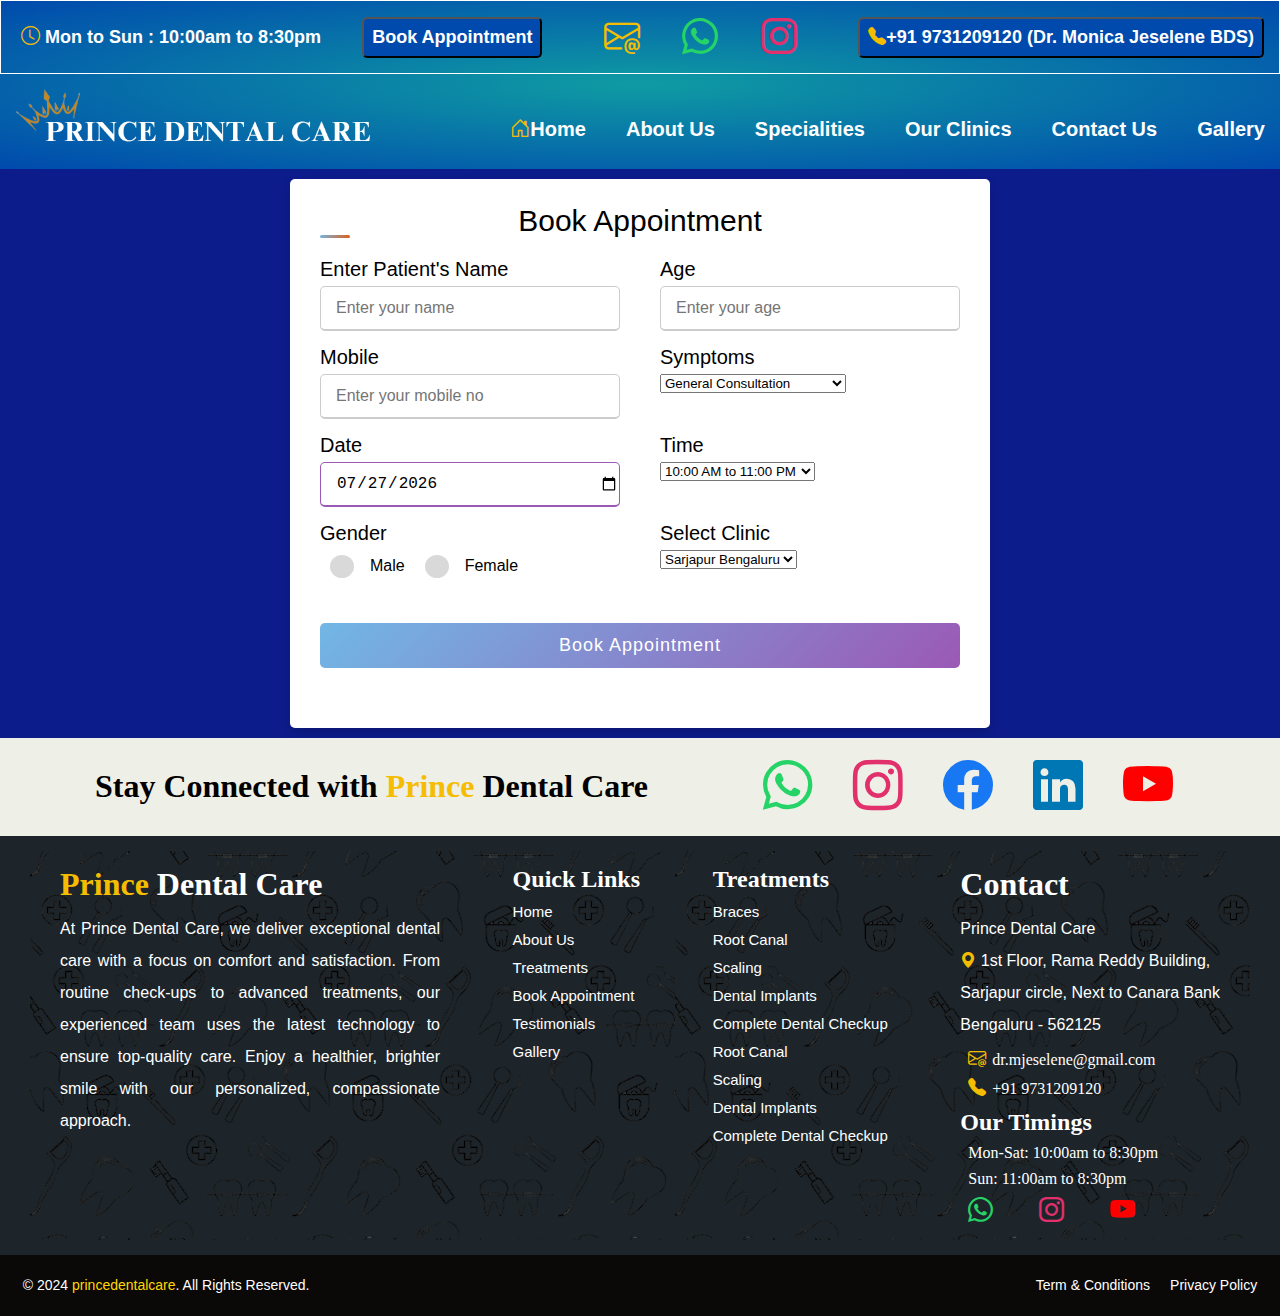
<file: bookappointment.html>
<!DOCTYPE html>
<html lang="en">

<head>
    <meta charset="UTF-8">
    <meta name="viewport" content="width=device-width, initial-scale=1.0">
    <title>Prince Dental Care</title>
    <link rel="icon" href="images/logo.png" type="image/x-icon">
    <link rel="stylesheet" href="css/bookappointment.css">
    <script src="scripts/headerfooter.js"></script>
</head>

<body>
    <my-header></my-header>

    <!----=================================================
            Body Section starts 
====================================================-->

    <div class="appointment">
        <div class="appointment-container">
            <div class="title">Book Appointment</div>
            <div class="content">
                <form action="https://docs.google.com/forms/u/0/d/e/1FAIpQLSdVy6F72R7KyDjoJyrfGA5Ijg1nvQAaX2KHRgMB1qzrdLCxIQ/formResponse" method="post">
                    <div class="user-details">
                        <div class="input-box">
                            <span class="details">Enter Patient's Name</span>
                            <input type="text" placeholder="Enter your name" name="entry.1768338588" required>
                        </div>
                        <div class="input-box">
                            <span class="details">Age</span>
                            <input type="number" placeholder="Enter your age" min="0" max="100" name="entry.120375040" required>
                        </div>
                        <div class="input-box">
                            <span class="details">Mobile</span>
                            <input type="text" placeholder="Enter your mobile no" name="entry.1459317647" required>
                        </div>
                        <div class="input-box">
                            <span class="details">Symptoms</span>
                            <select name="entry.290458296">
                                <option value="General Consultation">General Consultation</option>
                                <option value="General Consultation">General Consultation</option>
                                <option value="Toothache">Toothache</option>
                                <option value="Cavities">Cavities</option>
                                <option value="Bleeding Gums">Bleeding Gums</option>
                                <option value="Deposits On Teeth">Deposits On Teeth</option>
                                <option value="Stained or Discolored Teeth">Stained or Discolored Teeth</option>
                                <option value="Sensitive Teeth">Sensitive Teeth</option>
                                <option value="Missing Teeth">Missing Teeth</option>
                                <option value="Bad Breath">Bad Breath</option>
                                <option value="Dry Mouth">Dry Mouth</option>
                                <option value="Cracked or Broken teeth">Cracked or Broken teeth</option>
                                <option value="Mouth Ulcer">Mouth Ulcer</option>
                                <option value="Jaw Pain">Jaw Pain</option>
                                <option value="Malaligned Teeth">Malaligned Teeth</option>
                                <option value="Others">Others</option>
                            </select>
                        </div>
                        <div class="input-box">
                            <span class="details">Date</span>
                            <input type="date" id="date" placeholder="Select the Date" name="entry.391510535" required>
                        </div>
                        <div class="input-box">
                            <span class="details">Time</span>
                            <select name="entry.1488078028">
                                <option value="10:00 AM to 11:00 PM">10:00 AM to 11:00 PM</option>
                                <option value="11:00 AM to 12:00 PM">11:00 AM to 12:00 PM</option>
                                <option value="12:00 PM to 01:00 PM">12:00 PM to 01:00 PM</option>
                                <option value="01:00 PM to 02:00 PM">01:00 PM to 02:00 PM</option>
                                <option value="02:00 PM to 03:00 PM">02:00 PM to 03:00 PM</option>
                                <option value="03:00 PM to 04:00 PM">03:00 PM to 04:00 PM</option>
                                <option value="04:00 PM to 05:00 PM">04:00 PM to 05:00 PM</option>
                                <option value="05:00 PM to 06:00 PM">05:00 PM to 06:00 PM</option>
                                <option value="06:00 PM to 07:00 PM">06:00 PM to 07:00 PM</option>
                                <option value="07:00 PM to 08:00 PM">07:00 PM to 08:00 PM</option>
                            </select>
                        </div>
                        <div class="gender-details">
                            <input type="radio" name="entry.750170800" id="dot-1" value="Male">
                            <input type="radio" name="entry.750170800" id="dot-2" value="Female">
                            <span class="gender-title">Gender</span>
                            <div class="category">
                                <label for="dot-1">
                                    <span class="dot one"></span>
                                    <span class="gender">Male</span>
                                </label>
                                <label for="dot-2">
                                    <span class="dot two"></span>
                                    <span class="gender">Female</span>
                                </label>
                            </div>
                        </div>
                        <div class="input-box">
                            <span class="details">Select Clinic</span>
                            <select name="entry.1043951210">
                                <option value="Prince Dental Care - Sarjapur">Sarjapur Bengaluru</option>
                            </select>
                        </div>
                    </div>
                    <div class="button">
                        <input type="submit" value="Book Appointment">
                    </div>
                </form>
            </div>
        </div>
    </div>
    <!----==============================================
            Body section ends 
====================================================-->
    <my-footer></my-footer>
    <my-chat></my-chat>

</body>

<!-- Importing scripts starts-->
<script src="scripts/header.js"></script>
<script src="scripts/base.js"></script>
<!-- Importing scripts ends -->
<script>


    const dp = document.getElementById('date');
    var date = new Date();
    date.setDate(date.getDate() + 1);
    var bookingDate = date.toISOString().slice(0, 10);
    dp.setAttribute('value', bookingDate);
    dp.setAttribute('min', bookingDate);

</script>

</html>
</file>
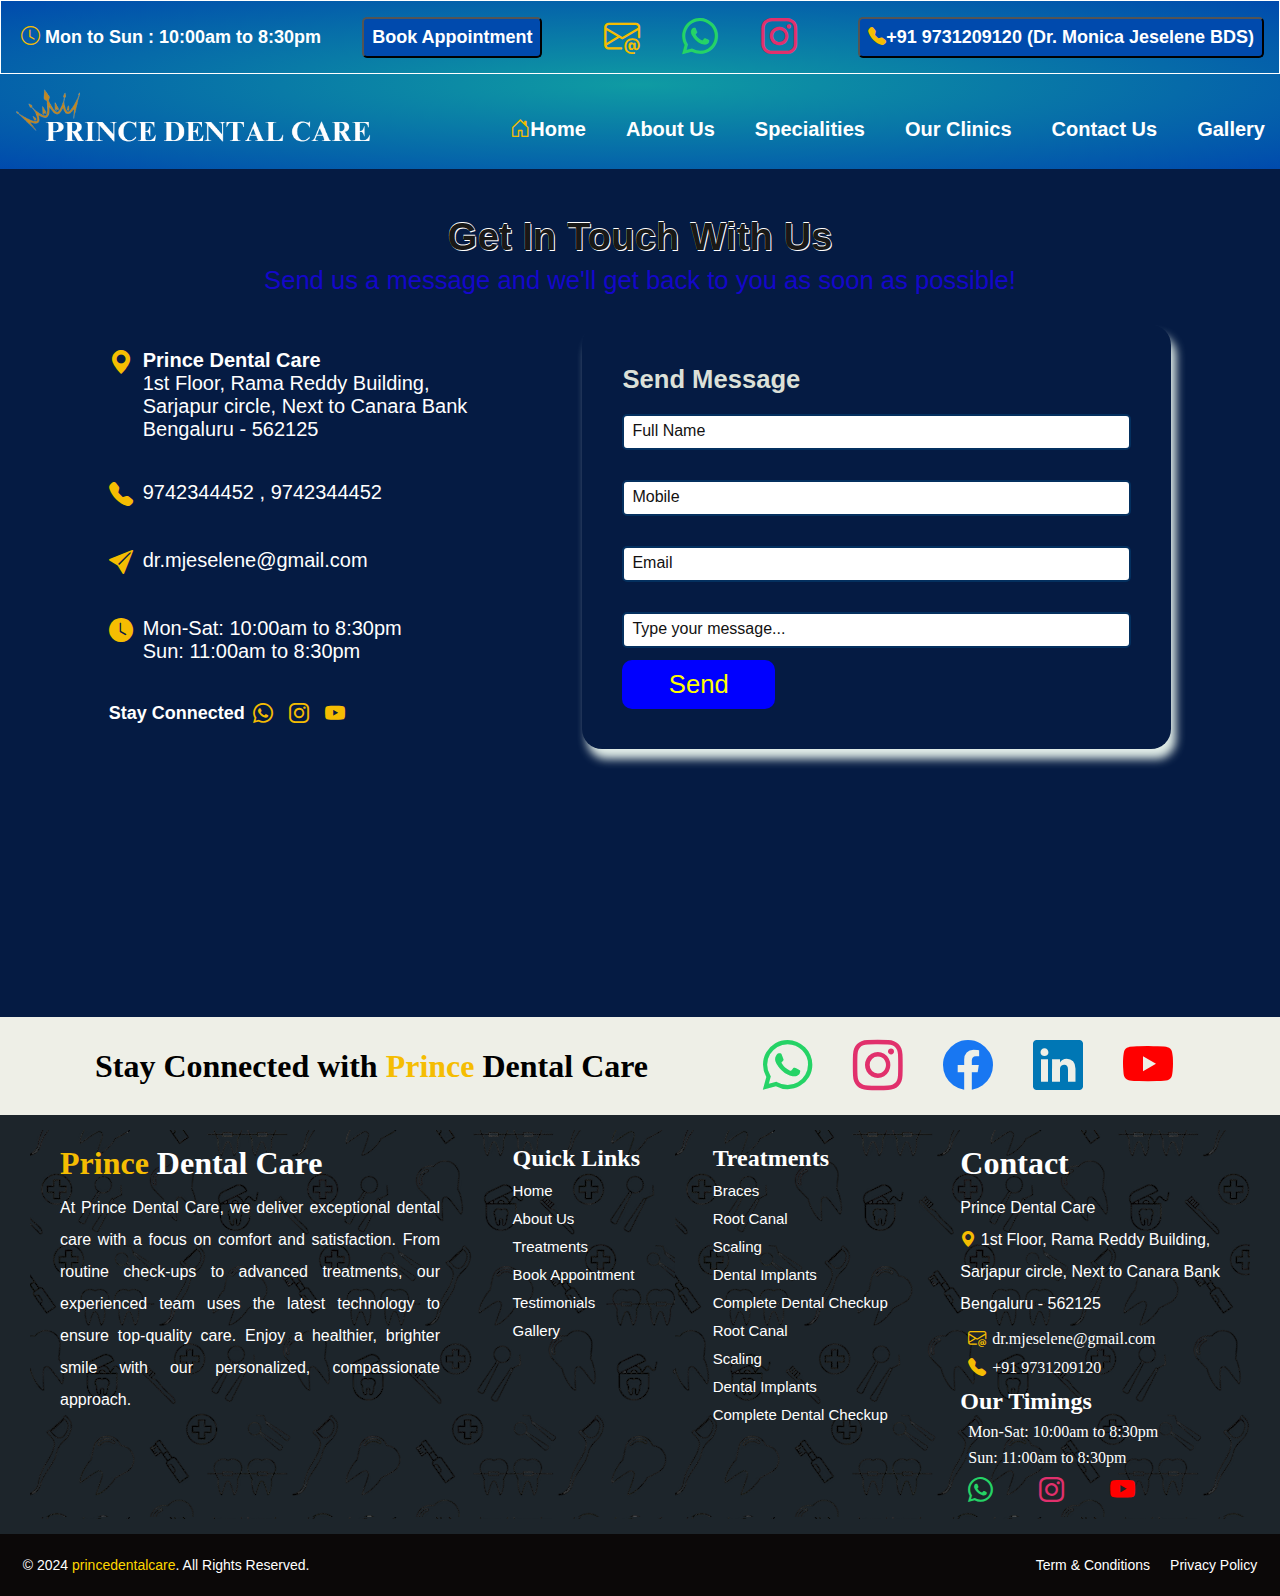
<file: contact.html>
<!DOCTYPE html>
<html lang="en">

<head>
  <meta charset="UTF-8">
  <meta name="viewport" content="width=device-width, initial-scale=1.0">
  <title>Prince Dental Care</title>
  <link rel="icon" href="images/logo.png" type="image/x-icon">
  <link rel="stylesheet" href="css/contact.css">
  <script src="scripts/headerfooter.js"></script>
</head>

<body>
  <my-header></my-header>

  <!----=================================================
            Body Section starts 
====================================================-->
  <div class="contact-page">
    <div class="contact-heading">
      <h2>Get In Touch With Us</h2>
      <p>Send us a message and we'll get back to you as soon as possible!</p>
    </div>
    <div class="contact-container">
      <div class="contact-info">
        <div class="contact-box">
          <div class="contact-icon"><i class="bi bi-geo-alt-fill"></i></div>
          <div class="contact-text">
            <p><strong>Prince Dental Care</strong>
              <br> 1st Floor, Rama Reddy Building,
              <br>Sarjapur circle, Next to Canara Bank
              <br>Bengaluru - 562125
            </p>
          </div>
        </div>
        <div class="contact-box">
          <div class="contact-icon"><i class="bi bi-telephone-fill"></i></div>
          <div class="contact-text">
            <p>
              <a href="tel:9742344452">9742344452</a>
              ,
              <a href="tel:9742344452">9742344452</a>
            </p>
          </div>
        </div>
        <div class="contact-box">
          <div class="contact-icon"><i class="bi bi-send-fill"></i></div>
          <div class="contact-text">
            <p><a href="mailto:dr.mjeselene@gmail.com">dr.mjeselene@gmail.com</p></a>
          </div>
        </div>
        <div class="contact-box">
          <div class="contact-icon"><i class="bi bi-clock-fill"></i></div>
          <div class="contact-text">
            <p> Mon-Sat: 10:00am to 8:30pm<br> 
                Sun: 11:00am to 8:30pm</p>
        </div>
        </div>
        <div class="contact-box">
          <h4>Stay Connected</h4>
          <div class="contact-text">
          <i class="bi bi-whatsapp"></i>
          <i class="bi bi-instagram"></i>
          <i class="bi bi-youtube"></i>
        </div>
        </div>
      </div>
      <div class="contact-form">
        <form action="https://docs.google.com/forms/u/0/d/e/1FAIpQLSd6124unFouVCNNmaq3IVPrrBZZ_6cUFfIVtZmy7n2MIK6APw/formResponse" method="post">
          <h2>Send Message</h2>
          <div class="input-box">
            <input type="text" name="entry.924000316" required>
            <span>Full Name</span>
          </div>
          <div class="input-box">
            <input type="text" name="entry.1083992298" required>
            <span>Mobile</span>
          </div>
          <div class="input-box">
            <input type="text" name="entry.1634197958" required>
            <span>Email</span>
          </div>
          <div class="input-box">
            <textarea type="text" name="entry.1896478351" required></textarea>
            <span>Type your message...</span>
          </div>
          <div class="button">
            <input type="submit" value="Send">
          </div>
        </form>
      </div>
    </div>
    <iframe
      src="https://www.google.com/maps/embed?pb=!1m18!1m12!1m3!1d124451.79571576283!2d77.6513399922445!3d12.900093555200662!2m3!1f0!2f0!3f0!3m2!1i1024!2i768!4f13.1!3m3!1m2!1s0x3bae730b24d54efd%3A0xff1ddf03679ccb62!2sPrince%20Dental%20Care!5e0!3m2!1sen!2sin!4v1731260210266!5m2!1sen!2sin"
      width="100%" height="200px" style="border:0;" allowfullscreen="" loading="lazy"
      referrerpolicy="no-referrer-when-downgrade">
    </iframe>
  </div>

  <!----==============================================
            Body section ends 
====================================================-->

  <my-footer></my-footer>
  <my-chat></my-chat>

</body>

<!-- Importing scripts starts-->
<script src="scripts/header.js"></script>
<script src="scripts/base.js"></script>
<!-- Importing scripts ends -->

</html>
</file>
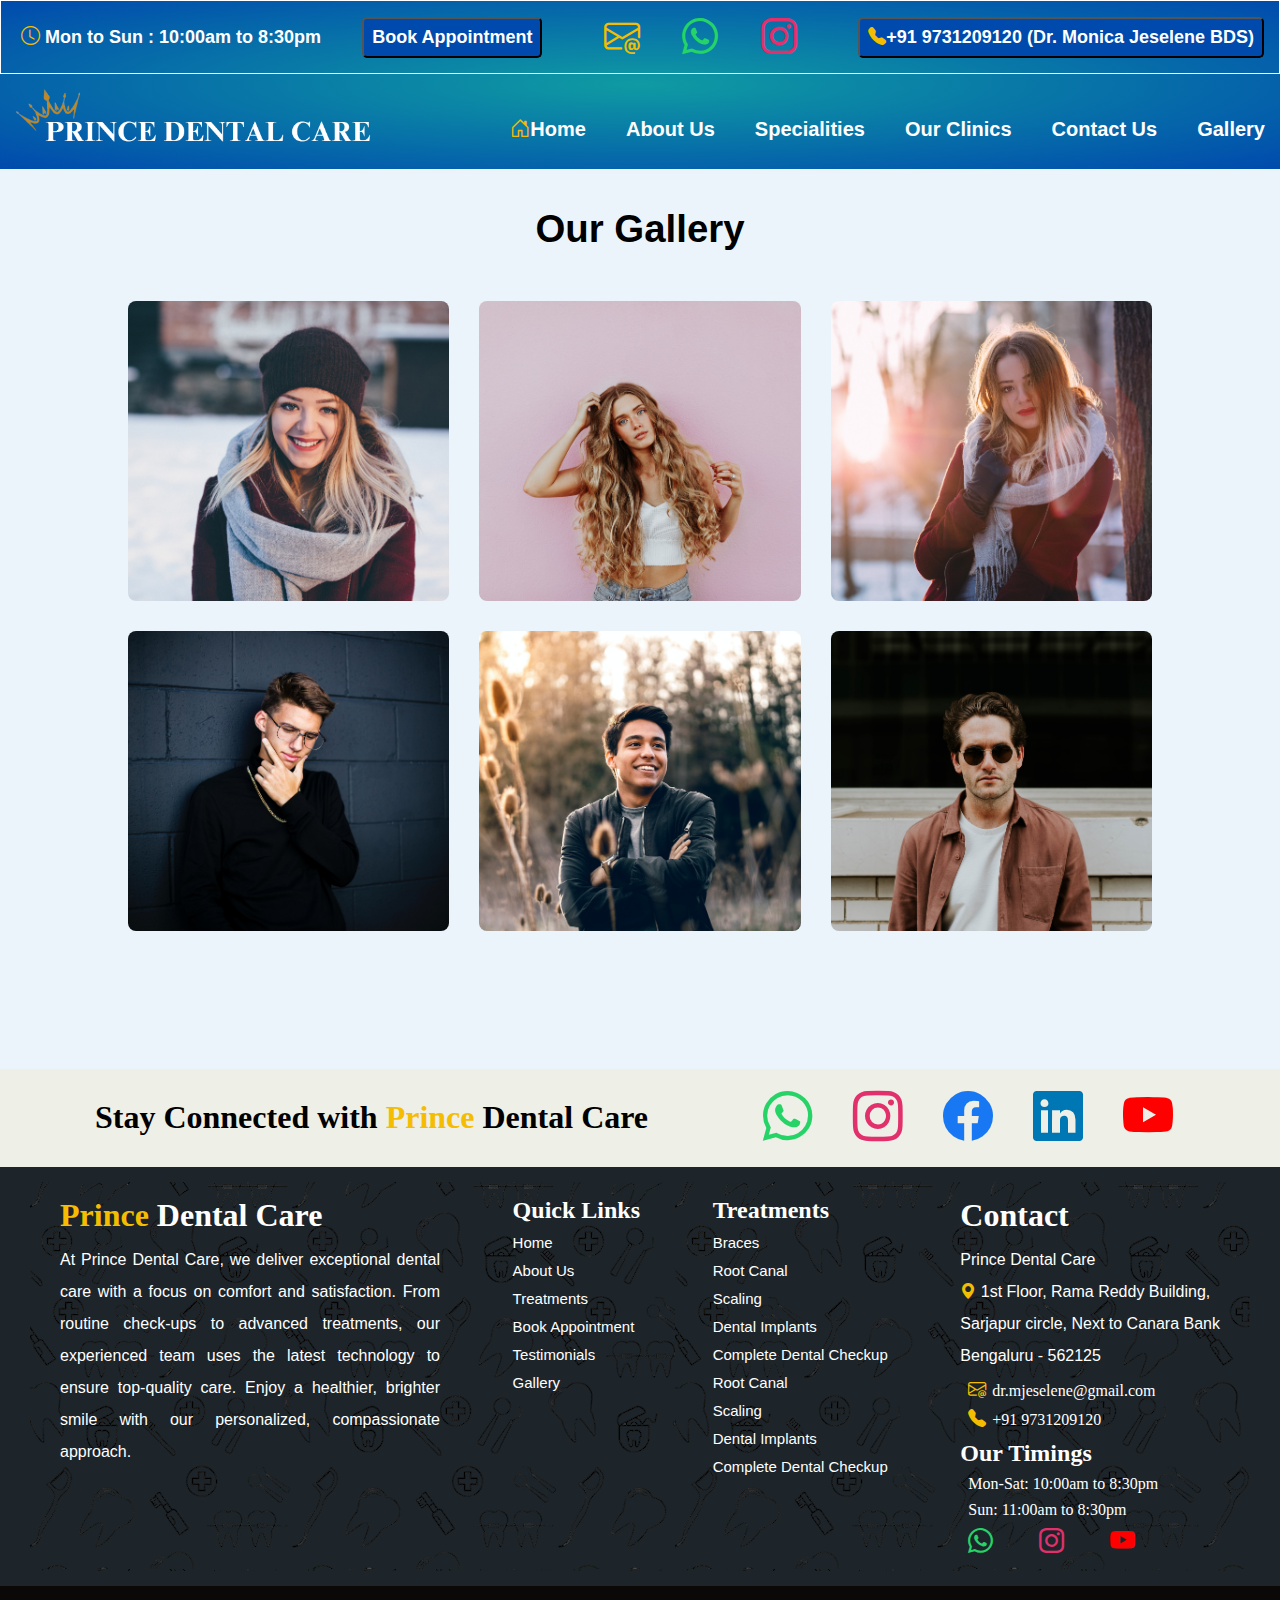
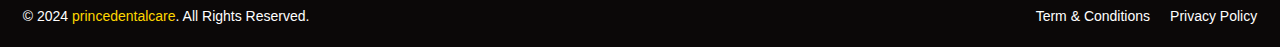
<file: gallery.html>
<!DOCTYPE html>
<html lang="en">

<head>
    <meta charset="UTF-8">
    <meta name="viewport" content="width=device-width, initial-scale=1.0">
    <title>Prince Dental Care</title>
    <link rel="icon" href="images/logo.png" type="image/x-icon">
    <link rel="stylesheet" href="css/gallery.css">
    <script src="scripts/headerfooter.js"></script>
</head>

<body>
    <my-header></my-header>

<!----=================================================
            Body Section starts 
====================================================-->
    <section class="dental-gallery">
        <h3>Our Gallery</h3>
        <div class="dental-gallery-content">
            <div class="img-gallery">
                <img src="images/gallery/img2.jpg">
                <img src="images/gallery/img1.jpg">
                <img src="images/gallery/img3.jpg">
                <img src="images/gallery/img4.jpg">
                <img src="images/gallery/img5.jpg">
                <img src="images/gallery/img6.jpg">
            </div>
        </div>
    </section>
<!----==============================================
            Body section ends 
====================================================-->

    <my-footer></my-footer>
    <my-chat></my-chat>

</body>

<!-- Importing scripts starts-->
<script src="scripts/header.js"></script>
<script src="scripts/base.js"></script>
<!-- Importing scripts ends -->

</html>
</file>
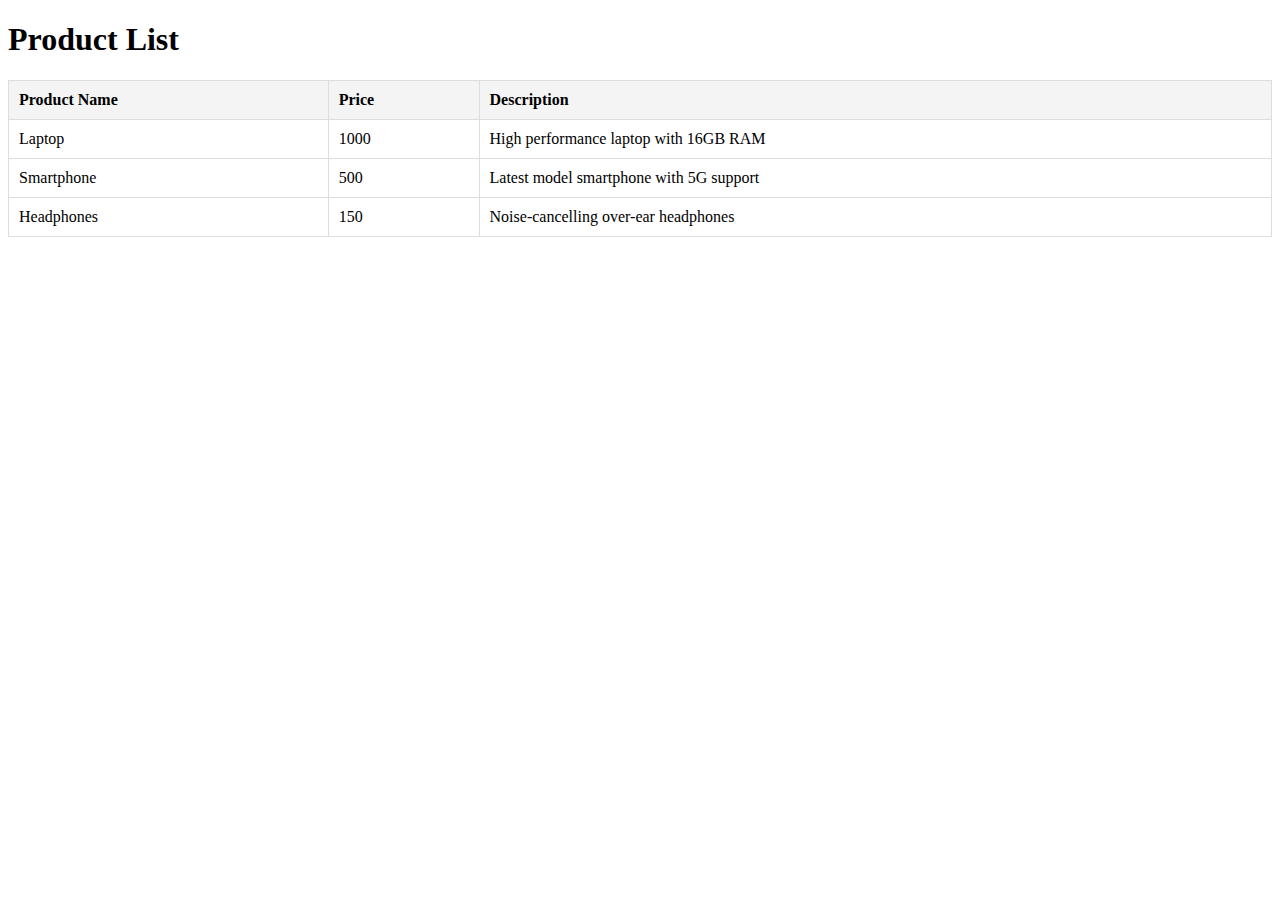
<file: test.html>
<!DOCTYPE html>
<html lang="en">
<head>
    <meta charset="UTF-8">
    <meta name="viewport" content="width=device-width, initial-scale=1.0">
    <title>Product List</title>
    <style>
        table {
            width: 100%;
            border-collapse: collapse;
        }

        th, td {
            padding: 10px;
            text-align: left;
            border: 1px solid #ddd;
        }

        th {
            background-color: #f4f4f4;
        }
    </style>
</head>
<body>
    <h1>Product List</h1>
    <table id="product-list">
        <thead>
            <tr>
                <th>Product Name</th>
                <th>Price</th>
                <th>Description</th>
            </tr>
        </thead>
        <tbody>
            <!-- Product rows will go here -->
        </tbody>
    </table>

    <script src="main.js"></script>
</body>
</html>
</file>
<file: css/bookappointment.css>
.appointment{
    /* height: 100vh; */
    display: flex;
    justify-content: center;
    align-items: center;
    padding: 10px;
    /* background:url("../images/bookappointment/bg.jpg"); */
    background-color: rgb(13, 28, 139);
  }
  .appointment-container{
    max-width: 700px;
    width: 100%;
    background-color: #fff;
    padding: 25px 30px;
    border-radius: 5px;
    box-shadow: 0 5px 10px rgba(0,0,0,0.15);
  }
  .appointment-container .title{
    font-size: 3rem;
    font-weight: 500;
    position: relative;
    display: flex;
    justify-content: center;
  }
  .appointment-container .title::before{
    content: "";
    position: absolute;
    left: 0;
    bottom: 0;
    height: 3px;
    width: 30px;
    border-radius: 5px;
    display: flex;
    justify-content: center;
    background: linear-gradient(135deg, #71b7e6, #e35c13);
  }
  .content form .user-details{
    display: flex;
    flex-wrap: wrap;
    justify-content: space-between;
    margin: 20px 0 12px 0;
  }
  form .user-details .input-box{
    margin-bottom: 15px;
    width: calc(100% / 2 - 20px);
  }
  form .input-box span.details{
    display: block;
    font-weight: 500;
    font-size: 2rem;
    margin-bottom: 5px;
  }
  .user-details .input-box input{
    height: 45px;
    width: 100%;
    outline: none;
    font-size: 16px;
    border-radius: 5px;
    padding-left: 15px;
    border: 1px solid #ccc;
    border-bottom-width: 2px;
    transition: all 0.3s ease;
  }
  .user-details .input-box input:focus,
  .user-details .input-box input:valid{
    border-color: #9b59b6;
  }
   form .gender-details .gender-title{
    font-size: 20px;
    font-weight: 500;
   }
   form .category{
     display: flex;
     width: 100%;
     /* margin: 14px 0 ; */
     /* justify-content: space-between; */
   }
   form .category label{
     display: flex;
     align-items: center;
     cursor: pointer;
     font-size: initial;
     margin: 10px;
   }
   form .category label .dot{
    height: 23px;
    width: 24px;
    border-radius: 50%;
    margin-right: 16px;
    background: #d9d9d9;
    border: 10px solid transparent;
    transition: all 0.3s ease;
  }
   #dot-1:checked ~ .category label .one,
   #dot-2:checked ~ .category label .two{
     background: #af12ed;
     border-color: #ed0505;
     font-size: 2rem;
   }
   form input[type="radio"]{
     display: none;
     margin: 5 0px;
   }
   form .button{
     height: 45px;
     margin: 35px 0
   }
   form .button input{
     height: 100%;
     width: 100%;
     border-radius: 5px;
     border: none;
     color: #fff;
     font-size: 18px;
     font-weight: 500;
     letter-spacing: 1px;
     cursor: pointer;
     transition: all 0.3s ease;
     background: linear-gradient(135deg, #71b7e6, #9b59b6);
   }
   form .button input:hover{
    /* transform: scale(0.99); */
    background: linear-gradient(-135deg, #71b7e6, #9b59b6);
    }
   @media(max-width: 584px){
   .container{
    max-width: 100%;
  }
  form .user-details .input-box{
      margin-bottom: 15px;
      width: 100%;
    }
    form .category{
      width: 100%;
    }
    
    }
    @media(max-width: 459px){
    .container .content .category{
      flex-direction: column;
    }
  }
</file>
<file: css/contact.css>
/* =============================
        Contact Page
===============================*/

.contact-page {
    /* padding: 50px 100px; */
    padding: 3% 4%;
    display: flex;
    flex-direction: column;
    align-items: center;
    background-color: rgb(5, 27, 67);
}

.contact-page .contact-heading{
    text-align: center;
}

.contact-page .contact-heading h2{
    font-size: clamp(3rem, 3vw, 6rem);
    color: #191816;
    text-shadow: 0px -1px 0 #fff, 1px 1px 0 #fff;
    padding: 1%;
}


.contact-page .contact-heading p{
    font-size: clamp(1.5rem, 2vw, 3rem);
    color: rgb(20, 7, 202);
}

/* =========================================
        Contact page info
===========================================*/

.contact-container{
    width: 100%;
    display: flex;
    justify-content: space-around;
    flex-wrap: wrap;
    align-items: center;
    margin: 30px 0px 30px 0px;
}
.contact-container .contact-info{
    /* width: 50%; */
    display: flex;
    flex-direction: column;
}

.contact-container .contact-info .contact-box{
    padding: 20px 0px;
    display: flex;
}

.contact-icon
{ 
    font-size: 24px; 
    margin-right: 10px;
}

.contact-text
{ 
    display: flex;
    font-size: clamp(2rem, 2vw, 2rem);
    color: #fff;
}

.contact-box>h4{
    font-size: clamp(1.8rem, 1vw, 1rem);   
     color: #fff;
}

.contact-text>i{
    padding: 0px 8px 0px 8px;
    font-size: 20px;
}

/* =========================================
        Contact form
===========================================*/

.contact-form{
    width: 50%;
    padding: 40px;
    /* background-color: aquamarine; */
    background-color: transparent;
    border-radius: 20px;
    box-shadow: 5px 10px 10px 0px    #e1ede8;
}

.contact-form h2{
    font-size: clamp(1.5rem, 2vw, 3rem);
    color: #dce0d8;
}

.contact-form .input-box{
    position: relative;
    width: 100%;
    margin-top: 10px;
}

.contact-form .input-box input,
.contact-form .input-box textarea{
    width: 100%;
    padding: 5px 0px;
    font-size: 16px;
    margin: 10px 0;
    border: 2px solid rgb(4, 48, 95);
    /* border-bottom: 2px solid rgb(19, 129, 239); */
    border-radius: 5px;
    height: 36px;
    outline: none;
    resize: none;
}

.contact-form .input-box span{
    position: absolute;
    left: 0;
    padding: 8px 10px;
    font-size: 16px;
    margin: 10px 0;
    pointer-events: none;
    transition: 0.5s;
    color: #121111;
}

.contact-form .input-box input:focus ~span,
.contact-form .input-box input:valid ~span,
.contact-form .input-box textarea:focus ~span,
.contact-form .input-box textarea:valid ~span
{
    color: #e91e63;
    font-size: 16px;
    transform: translateY(-26px);
}

.contact-form .button input[type="submit"]{
    width: 30%;
    background: blue;
    border: none;
    cursor: pointer;
    padding: 10px;
    color: yellow;
    font-size: clamp(1.5rem, 2vw, 3rem);
    border-radius: 10px;
}

@media (max-width: 720px) {
    .contact-info{
        width: 90%;
        word-break: break-all;
    }
    .contact-form {
        width: 80%;
        padding: 24px;
        margin: 10px;
    }
}

@media(max-width: 300px) {
    
.contact-form .input-box span{
    padding: 8px 10px;
    font-size: 10px;
}
}
iframe{
    border-radius: 20px;
}
</file>
<file: css/gallery.css>
.dental-gallery {
    background-color: #ecf4fb;
    min-height: 100vh;
    text-align: center;
    padding-top: 3%;
}

.dental-gallery-content {
    display: flex;
    justify-content: center;
    align-items: center;
}

.img-gallery {
    width: 80%;
    margin: 5rem;
    display: grid;
    grid-template-columns: repeat(auto-fit, minmax(250px, 1fr));
    grid-auto-rows: minmax(300px, 1fr);
    gap: 30px;
}

.img-gallery>img {
    display: block;
    max-width: 100%;
    height: 100%;
    object-fit: cover;
    border-radius: 8px;
    transition: 0.6s ease;
}

.img-gallery img:hover {
    scale: 0.85;
    box-shadow: 10px 26px 60px rgba(68, 77, 136, 0.3);
}
</file>
